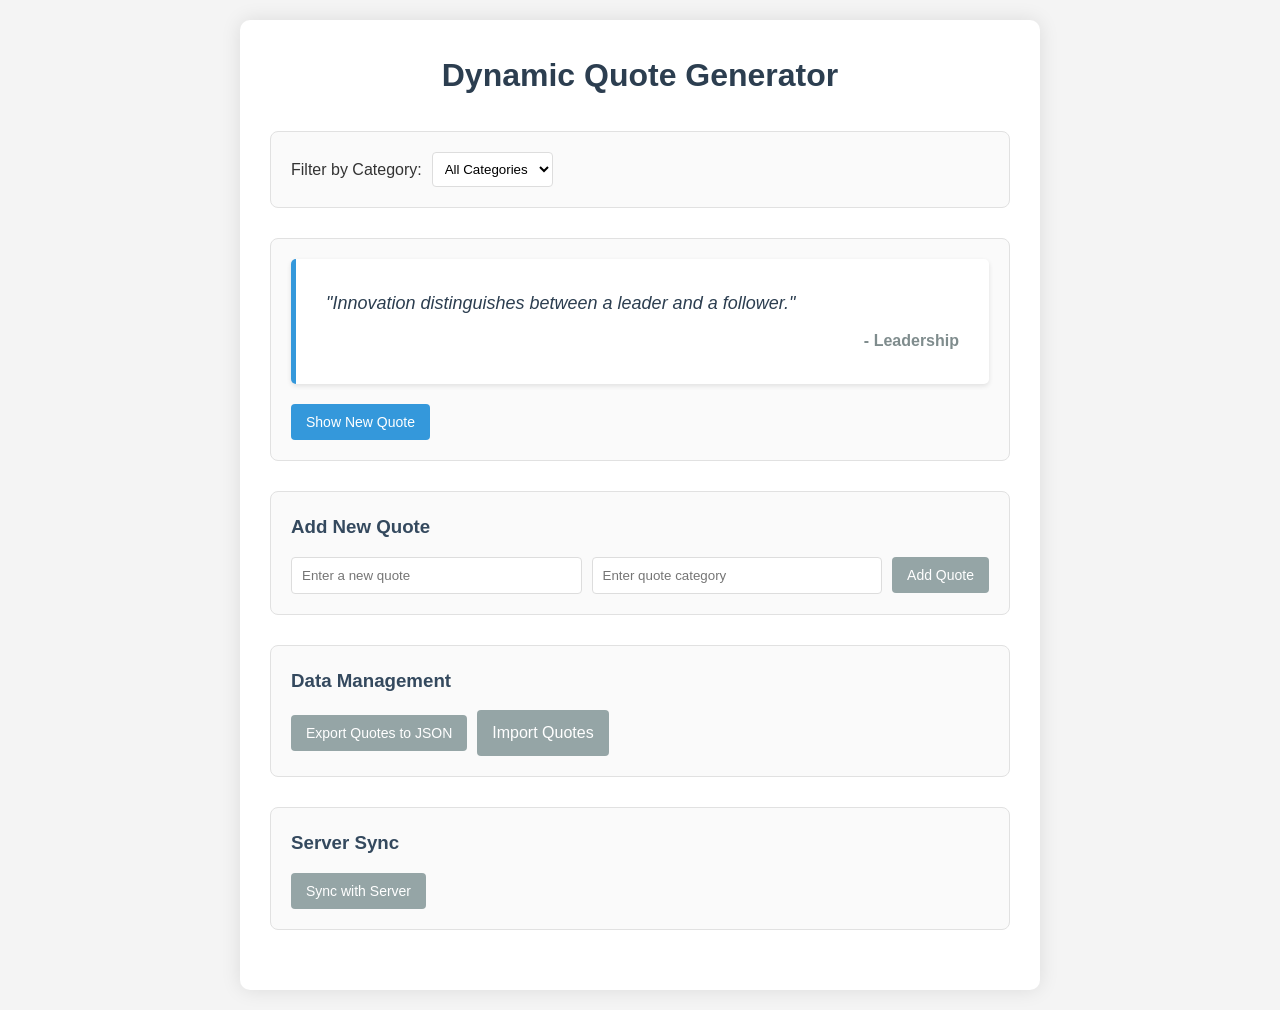
<file: index.html>
<!DOCTYPE html>
<html lang="en">
<head>
    <meta charset="UTF-8">
    <meta name="viewport" content="width=device-width, initial-scale=1.0">
    <title>Dynamic Quote Generator</title>
    <link rel="stylesheet" href="styles.css">
</head>
<body>
    <div class="container">
        <header>
            <h1>Dynamic Quote Generator</h1>
        </header>

        <main>
            <section class="filter-section">
                <label for="categoryFilter">Filter by Category:</label>
                <select id="categoryFilter">
                    <option value="all">All Categories</option>
                </select>
            </section>

            <section class="quote-section">
                <div id="quoteDisplay" class="quote-display">
                    <p id="quoteText">Click the button to show a random quote!</p>
                    <p id="quoteCategory" class="category"></p>
                </div>
                <button id="newQuote" class="btn btn-primary">Show New Quote</button>
            </section>

            <section class="add-quote-section">
                <h3>Add New Quote</h3>
                <div class="form-group">
                    <input id="newQuoteText" type="text" placeholder="Enter a new quote" />
                    <input id="newQuoteCategory" type="text" placeholder="Enter quote category" />
                    <button id="addQuoteBtn" class="btn btn-secondary">Add Quote</button>
                </div>
            </section>

            <section class="import-export-section">
                <h3>Data Management</h3>
                <div class="form-group">
                    <button id="exportBtn" class="btn btn-secondary">Export Quotes to JSON</button>
                    <input type="file" id="importFile" accept=".json" />
                    <label for="importFile" class="file-label">Import Quotes</label>
                </div>
            </section>

            <section class="sync-section">
                <h3>Server Sync</h3>
                <div class="form-group">
                    <button id="syncBtn" class="btn btn-secondary">Sync with Server</button>
                    <span id="syncStatus"></span>
                </div>
            </section>
        </main>
    </div>

    <script src="script.js"></script>
</body>
</html>
</file>
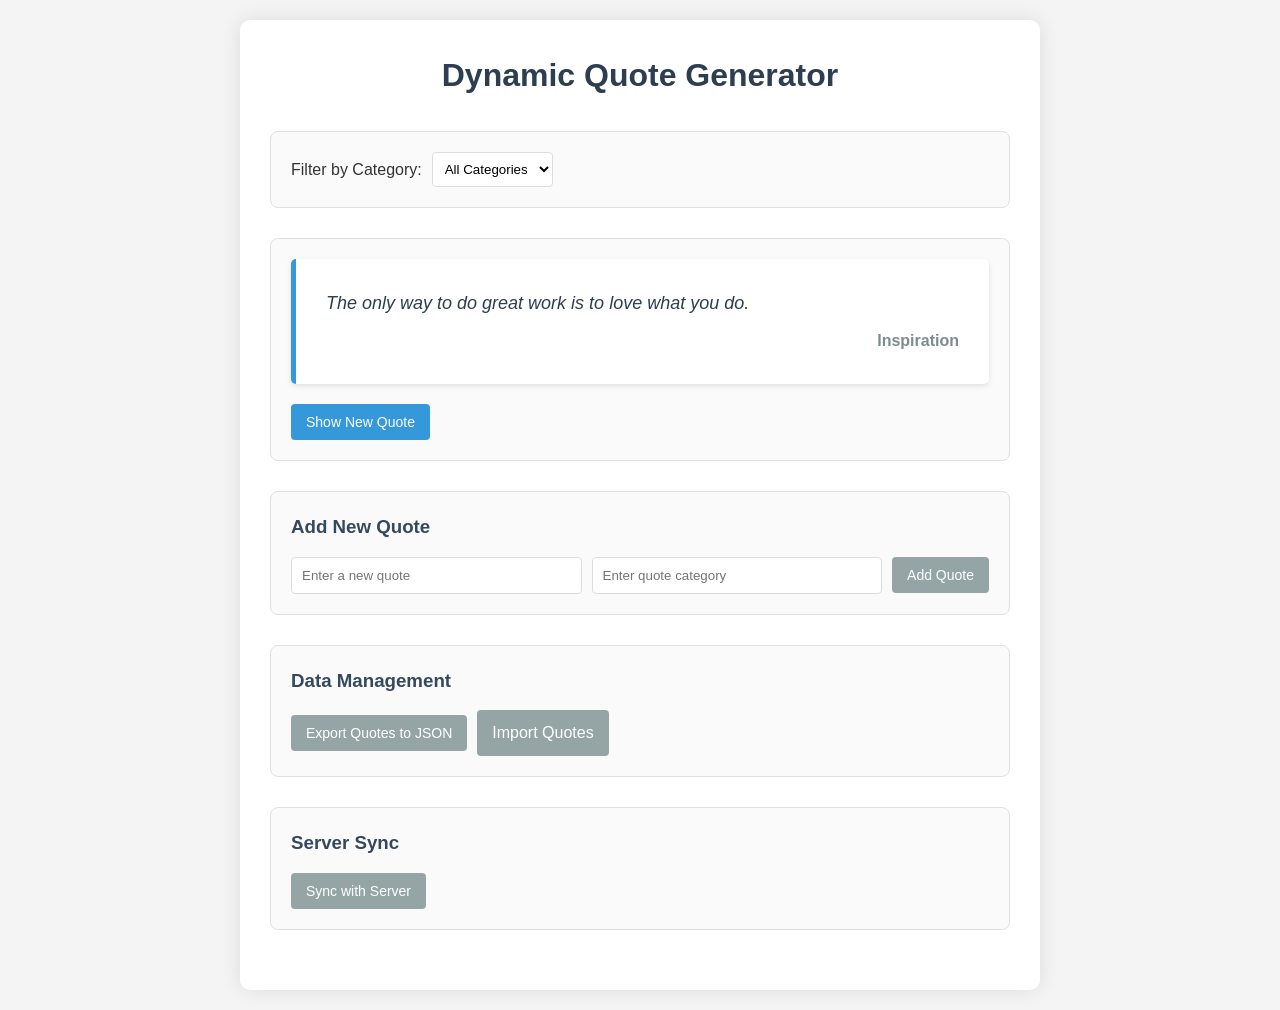
<file: dom-manipulation/index.html>
<!DOCTYPE html>
<html lang="en">
<head>
    <meta charset="UTF-8">
    <meta name="viewport" content="width=device-width, initial-scale=1.0">
    <title>Dynamic Quote Generator</title>
    <link rel="stylesheet" href="styles.css">
</head>
<body>
    <div class="container">
        <header>
            <h1>Dynamic Quote Generator</h1>
        </header>

        <main>
            <section class="filter-section">
                <label for="categoryFilter">Filter by Category:</label>
                <select id="categoryFilter">
                    <option value="all">All Categories</option>
                </select>
            </section>

            <section class="quote-section">
                <div id="quoteDisplay" class="quote-display">
                    <p id="quoteText">Click the button to show a random quote!</p>
                    <p id="quoteCategory" class="category"></p>
                </div>
                <button id="newQuote" class="btn btn-primary">Show New Quote</button>
            </section>

            <section class="add-quote-section">
                
            </section>

            <section class="import-export-section">
                <h3>Data Management</h3>
                <div class="form-group">
                    <button id="exportBtn" class="btn btn-secondary">Export Quotes to JSON</button>
                    <input type="file" id="importFile" accept=".json" />
                    <label for="importFile" class="file-label">Import Quotes</label>
                </div>
            </section>

            <section class="sync-section">
                <h3>Server Sync</h3>
                <div class="form-group">
                    <button id="syncBtn" class="btn btn-secondary">Sync with Server</button>
                    <span id="syncStatus"></span>
                </div>
            </section>
        </main>
    </div>

    <script src="script.js"></script>
</body>
</html>
</file>
<file: styles.css>
* {
    margin: 0;
    padding: 0;
    box-sizing: border-box;
}

body {
    font-family: 'Segoe UI', Tahoma, Geneva, Verdana, sans-serif;
    line-height: 1.6;
    color: #333;
    background-color: #f4f4f4;
    padding: 20px;
}

.container {
    max-width: 800px;
    margin: 0 auto;
    background: white;
    padding: 30px;
    border-radius: 10px;
    box-shadow: 0 0 20px rgba(0, 0, 0, 0.1);
}

header {
    text-align: center;
    margin-bottom: 30px;
}

h1 {
    color: #2c3e50;
    margin-bottom: 10px;
}

section {
    margin-bottom: 30px;
    padding: 20px;
    border: 1px solid #e1e1e1;
    border-radius: 8px;
    background: #fafafa;
}

h3 {
    color: #34495e;
    margin-bottom: 15px;
}

.form-group {
    display: flex;
    gap: 10px;
    align-items: center;
    flex-wrap: wrap;
}

input[type="text"] {
    padding: 10px;
    border: 1px solid #ddd;
    border-radius: 4px;
    flex: 1;
    min-width: 150px;
}

input[type="file"] {
    display: none;
}

.file-label {
    padding: 10px 15px;
    background: #95a5a6;
    color: white;
    border: none;
    border-radius: 4px;
    cursor: pointer;
    transition: background-color 0.3s;
}

.file-label:hover {
    background: #7f8c8d;
}

.btn {
    padding: 10px 15px;
    border: none;
    border-radius: 4px;
    cursor: pointer;
    font-size: 14px;
    transition: background-color 0.3s;
}

.btn-primary {
    background: #3498db;
    color: white;
}

.btn-primary:hover {
    background: #2980b9;
}

.btn-secondary {
    background: #95a5a6;
    color: white;
}

.btn-secondary:hover {
    background: #7f8c8d;
}

.quote-display {
    background: white;
    padding: 30px;
    border-left: 5px solid #3498db;
    margin-bottom: 20px;
    border-radius: 5px;
    box-shadow: 0 2px 5px rgba(0, 0, 0, 0.1);
}

#quoteText {
    font-size: 18px;
    font-style: italic;
    margin-bottom: 10px;
    color: #2c3e50;
}

.category {
    color: #7f8c8d;
    font-weight: bold;
    text-align: right;
}

.filter-section {
    display: flex;
    align-items: center;
    gap: 10px;
}

#categoryFilter {
    padding: 8px;
    border: 1px solid #ddd;
    border-radius: 4px;
    background: white;
}

#syncStatus {
    margin-left: 10px;
    color: #27ae60;
    font-weight: bold;
}

.success {
    color: #27ae60;
}

.error {
    color: #e74c3c;
}

.warning {
    color: #f39c12;
}

@media (max-width: 600px) {
    .container {
        padding: 15px;
    }
    
    .form-group {
        flex-direction: column;
        align-items: stretch;
    }
    
    input[type="text"] {
        min-width: auto;
    }
}
</file>
<file: dom-manipulation/styles.css>
* {
    margin: 0;
    padding: 0;
    box-sizing: border-box;
}

body {
    font-family: 'Segoe UI', Tahoma, Geneva, Verdana, sans-serif;
    line-height: 1.6;
    color: #333;
    background-color: #f4f4f4;
    padding: 20px;
}

.container {
    max-width: 800px;
    margin: 0 auto;
    background: white;
    padding: 30px;
    border-radius: 10px;
    box-shadow: 0 0 20px rgba(0, 0, 0, 0.1);
}

header {
    text-align: center;
    margin-bottom: 30px;
}

h1 {
    color: #2c3e50;
    margin-bottom: 10px;
}

section {
    margin-bottom: 30px;
    padding: 20px;
    border: 1px solid #e1e1e1;
    border-radius: 8px;
    background: #fafafa;
}

h3 {
    color: #34495e;
    margin-bottom: 15px;
}

.form-group {
    display: flex;
    gap: 10px;
    align-items: center;
    flex-wrap: wrap;
}

input[type="text"] {
    padding: 10px;
    border: 1px solid #ddd;
    border-radius: 4px;
    flex: 1;
    min-width: 150px;
}

input[type="file"] {
    display: none;
}

.file-label {
    padding: 10px 15px;
    background: #95a5a6;
    color: white;
    border: none;
    border-radius: 4px;
    cursor: pointer;
    transition: background-color 0.3s;
}

.file-label:hover {
    background: #7f8c8d;
}

.btn {
    padding: 10px 15px;
    border: none;
    border-radius: 4px;
    cursor: pointer;
    font-size: 14px;
    transition: background-color 0.3s;
}

.btn-primary {
    background: #3498db;
    color: white;
}

.btn-primary:hover {
    background: #2980b9;
}

.btn-secondary {
    background: #95a5a6;
    color: white;
}

.btn-secondary:hover {
    background: #7f8c8d;
}

.quote-display {
    background: white;
    padding: 30px;
    border-left: 5px solid #3498db;
    margin-bottom: 20px;
    border-radius: 5px;
    box-shadow: 0 2px 5px rgba(0, 0, 0, 0.1);
}

#quoteText {
    font-size: 18px;
    font-style: italic;
    margin-bottom: 10px;
    color: #2c3e50;
}

.category {
    color: #7f8c8d;
    font-weight: bold;
    text-align: right;
}

.filter-section {
    display: flex;
    align-items: center;
    gap: 10px;
}

#categoryFilter {
    padding: 8px;
    border: 1px solid #ddd;
    border-radius: 4px;
    background: white;
}

#syncStatus {
    margin-left: 10px;
    color: #27ae60;
    font-weight: bold;
}

.success {
    color: #27ae60;
}

.error {
    color: #e74c3c;
}

.warning {
    color: #f39c12;
}

@media (max-width: 600px) {
    .container {
        padding: 15px;
    }
    
    .form-group {
        flex-direction: column;
        align-items: stretch;
    }
    
    input[type="text"] {
        min-width: auto;
    }
}

.notification {
    position: fixed;
    top: 20px;
    right: 20px;
    padding: 15px;
    border-radius: 5px;
    z-index: 1000;
    box-shadow: 0 2px 10px rgba(0,0,0,0.1);
    color: white;
    font-weight: bold;
}

.notification.success {
    background: #27ae60;
}

.notification.error {
    background: #e74c3c;
}

.notification.warning {
    background: #f39c12;
}
</file>
